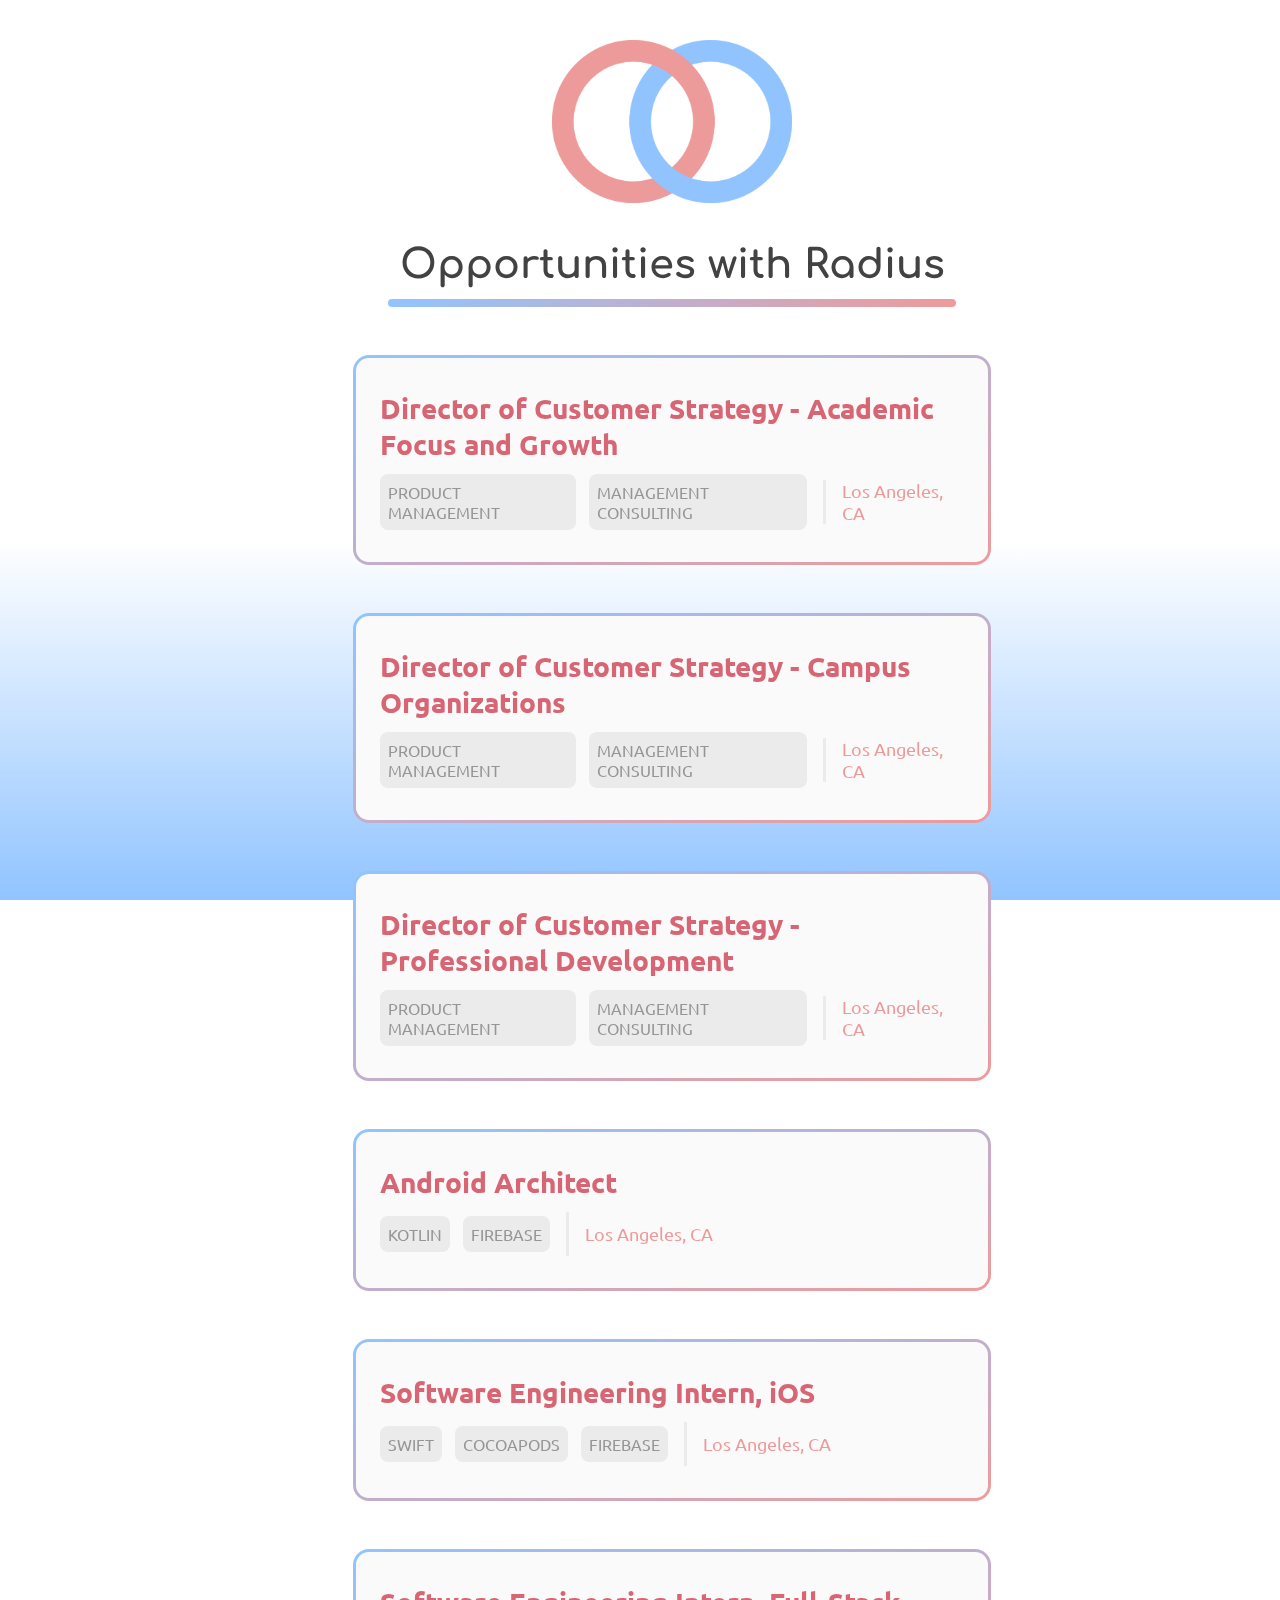
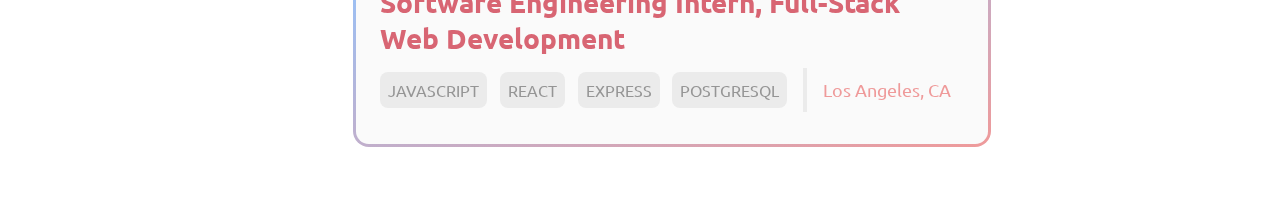
<file: index.html>
<!DOCTYPE html>
<html>
    <head>
        <title>Radius</title>
        <link rel="stylesheet" type="text/css" href="css/index.css">
        <link href="https://fonts.googleapis.com/css?family=Comfortaa:700&display=swap" rel="stylesheet">
        <link href="https://fonts.googleapis.com/css?family=Ubuntu:400,700&display=swap" rel="stylesheet">
    </head>
    <body>
        <div id="title">
            <img src="assets/logo.png" id="title-image">
            <h1>Opportunities with Radius</h1>
            <div id="underline"></div>
        </div>
        <div id="job-wrapper">
            <div class="card-wrapper">
                <div class="card">
                    <a href="jobs/customer-strategy-academic-growth.html">Director of Customer Strategy - Academic Focus and Growth</a>
                    <div class="description-wrapper">
                        <div class="tag">PRODUCT MANAGEMENT</div>
                        <div class="tag">MANAGEMENT CONSULTING</div>
                        <div class="separator"></div>
                        <p class="description">Los Angeles, CA</p>
                    </div>
                </div>
            </div>
            <div class="card-wrapper">
                <div class="card">
                    <a href="jobs/customer-strategy-campus-orgs.html">Director of Customer Strategy - Campus Organizations</a>
                    <div class="description-wrapper">
                        <div class="tag">PRODUCT MANAGEMENT</div>
                        <div class="tag">MANAGEMENT CONSULTING</div>
                        <div class="separator"></div>
                        <p class="description">Los Angeles, CA</p>
                    </div>
                </div>
            </div>
            <div class="card-wrapper">
                <div class="card">
                    <a href="jobs/customer-strategy-professional-development.html">Director of Customer Strategy - Professional Development</a>
                    <div class="description-wrapper">
                        <div class="tag">PRODUCT MANAGEMENT</div>
                        <div class="tag">MANAGEMENT CONSULTING</div>
                        <div class="separator"></div>
                        <p class="description">Los Angeles, CA</p>
                    </div>
                </div>
            </div>
            <div class="card-wrapper">
                <div class="card">
                    <a href="jobs/android-architect.html">Android Architect</a>
                    <div class="description-wrapper">
                        <div class="tag">KOTLIN</div>
                        <div class="tag">FIREBASE</div>
                        <div class="separator"></div>
                        <p class="description">Los Angeles, CA</p>
                    </div>
                </div>
            </div>
            <div class="card-wrapper">
                <div class="card">
                    <a href="jobs/swe-ios.html">Software Engineering Intern, iOS</a>
                    <div class="description-wrapper">
                        <div class="tag">SWIFT</div>
                        <div class="tag">COCOAPODS</div>
                        <div class="tag">FIREBASE</div>
                        <div class="separator"></div>
                        <p class="description">Los Angeles, CA</p>
                    </div>
                </div>
            </div>
            <div class="card-wrapper">
                <div class="card">
                    <a href="jobs/swe-web-dev.html">Software Engineering Intern, Full-Stack Web Development</a>
                    <div class="description-wrapper">
                        <div class="tag">JAVASCRIPT</div>
                        <div class="tag">REACT</div>
                        <div class="tag">EXPRESS</div>
                        <div class="tag">POSTGRESQL</div>
                        <div class="separator"></div>
                        <p class="description">Los Angeles, CA</p>
                    </div>
                </div>
            </div>
        </div>
    </body>
</html>
</file>
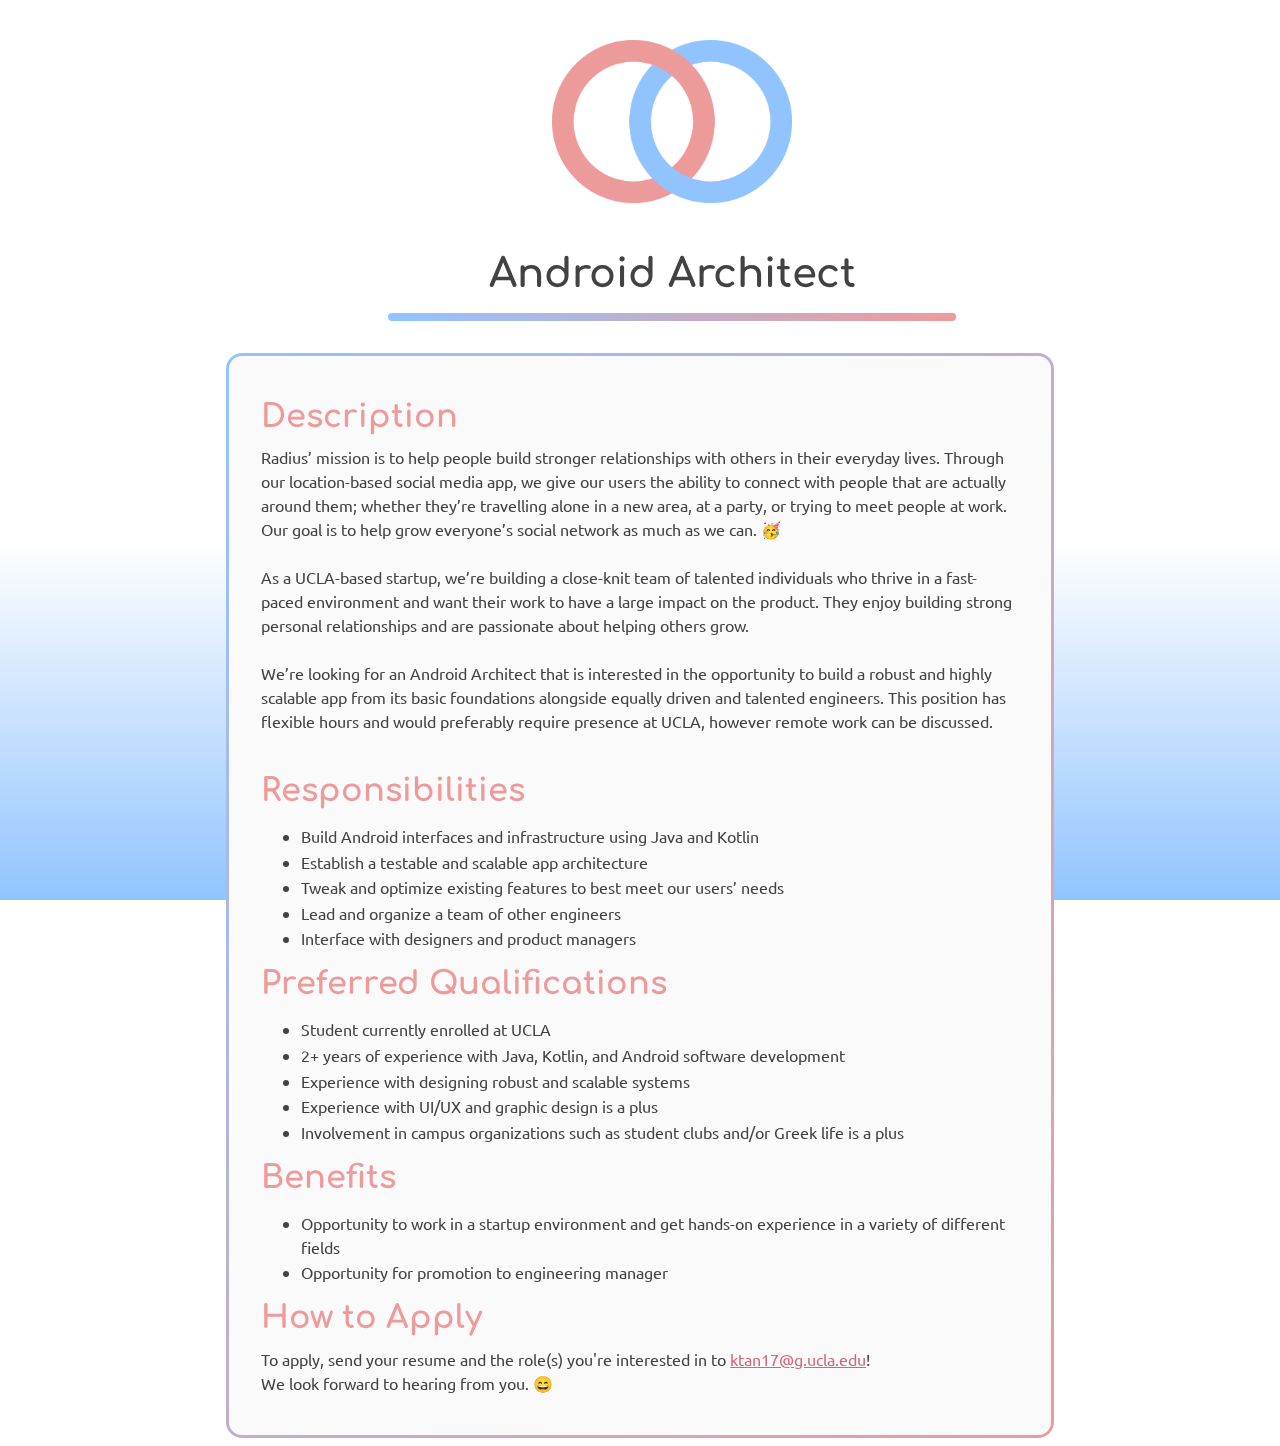
<file: jobs/android-architect.html>
<!DOCTYPE html>
<html>
    <head>
        <title>Radius</title>
        <link rel="stylesheet" type="text/css" href="../css/job.css">
        <link href="https://fonts.googleapis.com/css?family=Comfortaa:700&display=swap" rel="stylesheet">
        <link href="https://fonts.googleapis.com/css?family=Ubuntu:400,700&display=swap" rel="stylesheet">
    </head>
    <body>
        <div id="title">
            <a href="../index.html"><img src="../assets/logo.png" id="title-image"></a>
            <h1>Android Architect</h1>
            <div id="underline"></div>
        </div>
        <div id="job-wrapper">
            <div id="job-border">
                <div id="job-body">
                    <h2>Description</h2>
                    <p>
                        Radius’ mission is to help people build stronger relationships with others in their everyday lives. Through our location-based social media app, we give our users the ability to connect with people that are actually around them; whether they’re travelling alone in a new area, at a party, or trying to meet people at work. Our goal is to help grow everyone’s social network as much as we can. 🥳
                        <br><br>
                        As a UCLA-based startup, we’re building a close-knit team of talented individuals who thrive in a fast-paced environment and want their work to have a large impact on the product. They enjoy building strong personal relationships and are passionate about helping others grow.
                        <br><br>
                        We’re looking for an Android Architect that is interested in the opportunity to build a robust and highly scalable app from its basic foundations alongside equally driven and talented engineers. This position has flexible hours and would preferably require presence at UCLA, however remote work can be discussed.
                    </p>
                    <h2>Responsibilities</h2>
                    <ul>
                        <li>Build Android interfaces and infrastructure using Java and Kotlin</li>
                        <li>Establish a testable and scalable app architecture</li>
                        <li>Tweak and optimize existing features to best meet our users’ needs</li>
                        <li>Lead and organize a team of other engineers</li>
                        <li>Interface with designers and product managers</li>
                    </ul>
                    <h2>Preferred Qualifications</h2>
                    <ul>
                        <li>Student currently enrolled at UCLA</li>
                        <li>2+ years of experience with Java, Kotlin, and Android software development</li>
                        <li>Experience with designing robust and scalable systems</li>
                        <li>Experience with UI/UX and graphic design is a plus</li>
                        <li>Involvement in campus organizations such as student clubs and/or Greek life is a plus</li>
                    </ul>
                    <h2>Benefits</h2>
                    <ul>
                        <li>Opportunity to work in a startup environment and get hands-on experience in a variety of different fields</li>
                        <li>Opportunity for promotion to engineering manager</li>
                    </ul>
                    <h2>How to Apply</h2>
                    <p>To apply, send your resume and the role(s) you're interested in to <a href="mailto:ktan17@g.ucla.edu">ktan17@g.ucla.edu</a>! <br>We look forward to hearing from you. 😄</p>
                </div>
            </div>
        </div>
    </body>
</html>
</file>
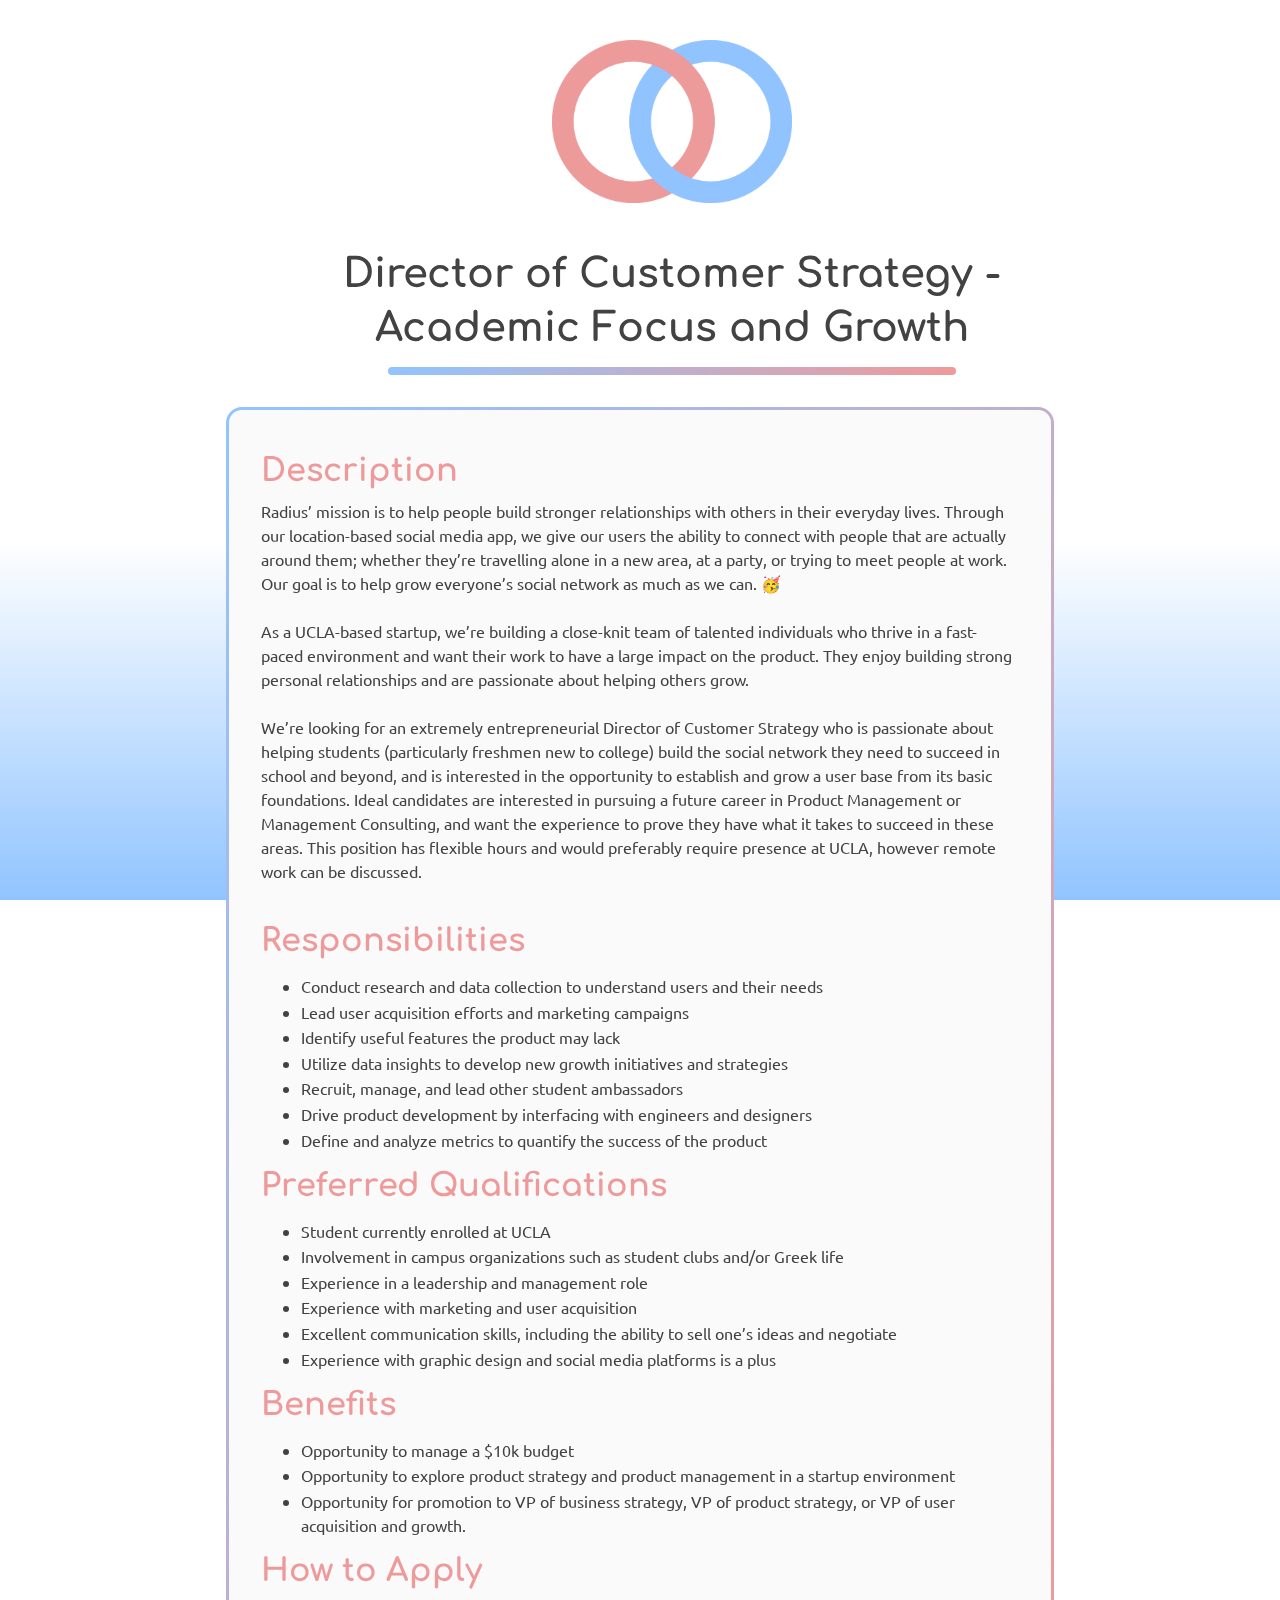
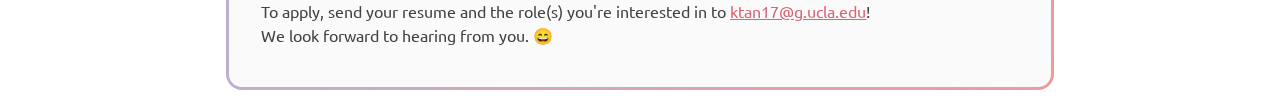
<file: jobs/customer-strategy-academic-growth.html>
<!DOCTYPE html>
<html>
    <head>
        <title>Radius</title>
        <link rel="stylesheet" type="text/css" href="../css/job.css">
        <link href="https://fonts.googleapis.com/css?family=Comfortaa:700&display=swap" rel="stylesheet">
        <link href="https://fonts.googleapis.com/css?family=Ubuntu:400,700&display=swap" rel="stylesheet">
    </head>
    <body>
        <div id="title">
            <a href="../index.html"><img src="../assets/logo.png" id="title-image"></a>
            <h1>Director of Customer Strategy - <br>Academic Focus and Growth</h1>
            <div id="underline"></div>
        </div>
        <div id="job-wrapper">
            <div id="job-border">
                <div id="job-body">
                    <h2>Description</h2>
                    <p>
                        Radius’ mission is to help people build stronger relationships with others in their everyday lives. Through our location-based social media app, we give our users the ability to connect with people that are actually around them; whether they’re travelling alone in a new area, at a party, or trying to meet people at work. Our goal is to help grow everyone’s social network as much as we can. 🥳
                        <br><br>
                        As a UCLA-based startup, we’re building a close-knit team of talented individuals who thrive in a fast-paced environment and want their work to have a large impact on the product. They enjoy building strong personal relationships and are passionate about helping others grow.
                        <br><br>
                        We’re looking for an extremely entrepreneurial Director of Customer Strategy who is passionate about helping students (particularly freshmen new to college) build the social network they need to succeed in school and beyond, and is interested in the opportunity to establish and grow a user base from its basic foundations. Ideal candidates are interested in pursuing a future career in Product Management or Management Consulting, and want the experience to prove they have what it takes to succeed in these areas. This position has flexible hours and would preferably require presence at UCLA, however remote work can be discussed.
                    </p>
                    <h2>Responsibilities</h2>
                    <ul>
                        <li>Conduct research and data collection to understand users and their needs</li>
                        <li>Lead user acquisition efforts and marketing campaigns</li>
                        <li>Identify useful features the product may lack</li>
                        <li>Utilize data insights to develop new growth initiatives and strategies</li>
                        <li>Recruit, manage, and lead other student ambassadors</li>
                        <li>Drive product development by interfacing with engineers and designers</li>
                        <li>Define and analyze metrics to quantify the success of the product</li>
                    </ul>
                    <h2>Preferred Qualifications</h2>
                    <ul>
                        <li>Student currently enrolled at UCLA</li>
                        <li>Involvement in campus organizations such as student clubs and/or Greek life</li>
                        <li>Experience in a leadership and management role</li>
                        <li>Experience with marketing and user acquisition</li>
                        <li>Excellent communication skills, including the ability to sell one’s ideas and negotiate</li>
                        <li>Experience with graphic design and social media platforms is a plus</li>
                    </ul>
                    <h2>Benefits</h2>
                    <ul>
                        <li>Opportunity to manage a $10k budget</li>
                        <li>Opportunity to explore product strategy and product management in a startup environment</li>
                        <li>Opportunity for promotion to VP of business strategy, VP of product strategy, or VP of user acquisition and growth.</li>
                    </ul>
                    <h2>How to Apply</h2>
                    <p>To apply, send your resume and the role(s) you're interested in to <a href="mailto:ktan17@g.ucla.edu">ktan17@g.ucla.edu</a>! <br>We look forward to hearing from you. 😄</p>
                </div>
            </div>
        </div>
    </body>
</html>
</file>
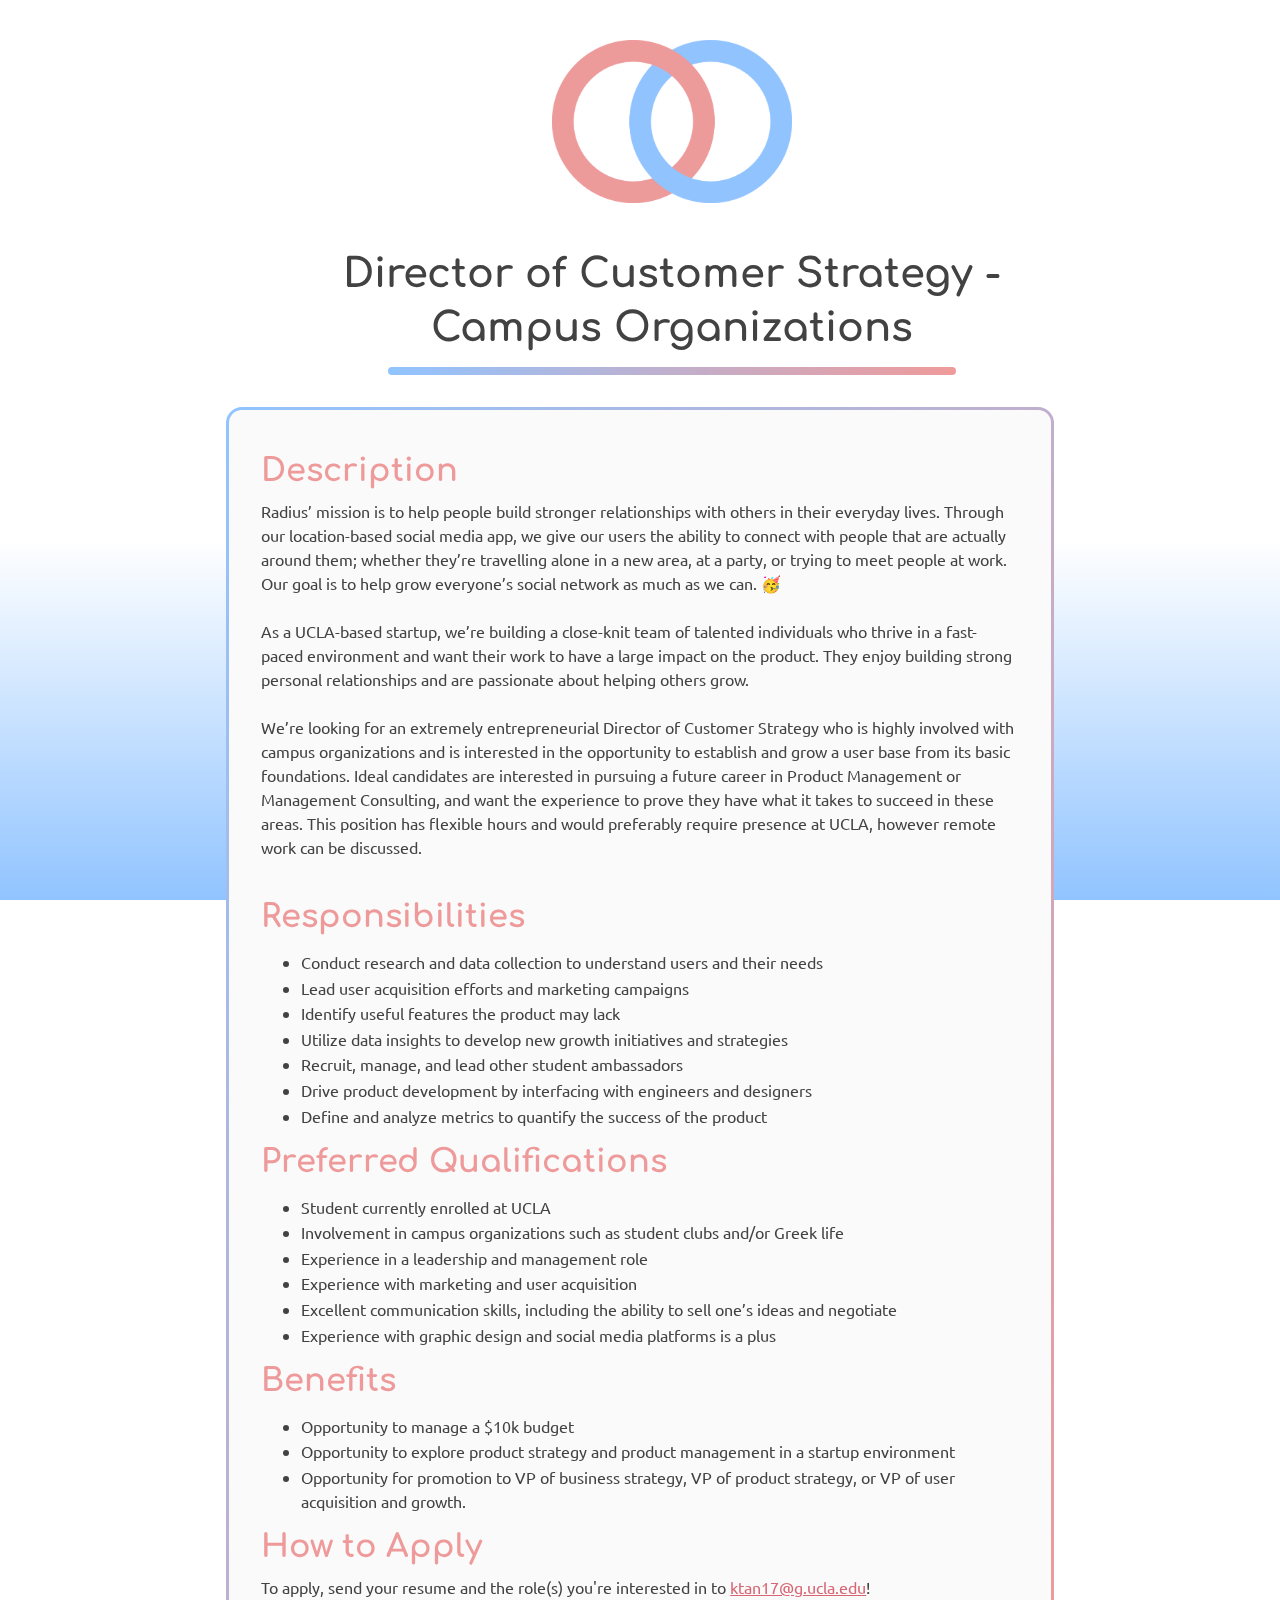
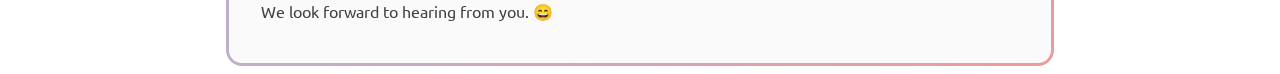
<file: jobs/customer-strategy-campus-orgs.html>
<!DOCTYPE html>
<html>
    <head>
        <title>Radius</title>
        <link rel="stylesheet" type="text/css" href="../css/job.css">
        <link href="https://fonts.googleapis.com/css?family=Comfortaa:700&display=swap" rel="stylesheet">
        <link href="https://fonts.googleapis.com/css?family=Ubuntu:400,700&display=swap" rel="stylesheet">
    </head>
    <body>
        <div id="title">
            <a href="../index.html"><img src="../assets/logo.png" id="title-image"></a>
            <h1>Director of Customer Strategy - <br>Campus Organizations</h1>
            <div id="underline"></div>
        </div>
        <div id="job-wrapper">
            <div id="job-border">
                <div id="job-body">
                    <h2>Description</h2>
                    <p>
                        Radius’ mission is to help people build stronger relationships with others in their everyday lives. Through our location-based social media app, we give our users the ability to connect with people that are actually around them; whether they’re travelling alone in a new area, at a party, or trying to meet people at work. Our goal is to help grow everyone’s social network as much as we can. 🥳
                        <br><br>
                        As a UCLA-based startup, we’re building a close-knit team of talented individuals who thrive in a fast-paced environment and want their work to have a large impact on the product. They enjoy building strong personal relationships and are passionate about helping others grow.
                        <br><br>
                        We’re looking for an extremely entrepreneurial Director of Customer Strategy who is highly involved with campus organizations and is interested in the opportunity to establish and grow a user base from its basic foundations. Ideal candidates are interested in pursuing a future career in Product Management or Management Consulting, and want the experience to prove they have what it takes to succeed in these areas. This position has flexible hours and would preferably require presence at UCLA, however remote work can be discussed.
                    </p>
                    <h2>Responsibilities</h2>
                    <ul>
                        <li>Conduct research and data collection to understand users and their needs</li>
                        <li>Lead user acquisition efforts and marketing campaigns</li>
                        <li>Identify useful features the product may lack</li>
                        <li>Utilize data insights to develop new growth initiatives and strategies</li>
                        <li>Recruit, manage, and lead other student ambassadors</li>
                        <li>Drive product development by interfacing with engineers and designers</li>
                        <li>Define and analyze metrics to quantify the success of the product</li>
                    </ul>
                    <h2>Preferred Qualifications</h2>
                    <ul>
                        <li>Student currently enrolled at UCLA</li>
                        <li>Involvement in campus organizations such as student clubs and/or Greek life</li>
                        <li>Experience in a leadership and management role</li>
                        <li>Experience with marketing and user acquisition</li>
                        <li>Excellent communication skills, including the ability to sell one’s ideas and negotiate</li>
                        <li>Experience with graphic design and social media platforms is a plus</li>
                    </ul>
                    <h2>Benefits</h2>
                    <ul>
                        <li>Opportunity to manage a $10k budget</li>
                        <li>Opportunity to explore product strategy and product management in a startup environment</li>
                        <li>Opportunity for promotion to VP of business strategy, VP of product strategy, or VP of user acquisition and growth.</li>
                    </ul>
                    <h2>How to Apply</h2>
                    <p>To apply, send your resume and the role(s) you're interested in to <a href="mailto:ktan17@g.ucla.edu">ktan17@g.ucla.edu</a>! <br>We look forward to hearing from you. 😄</p>
                </div>
            </div>
        </div>
    </body>
</html>
</file>
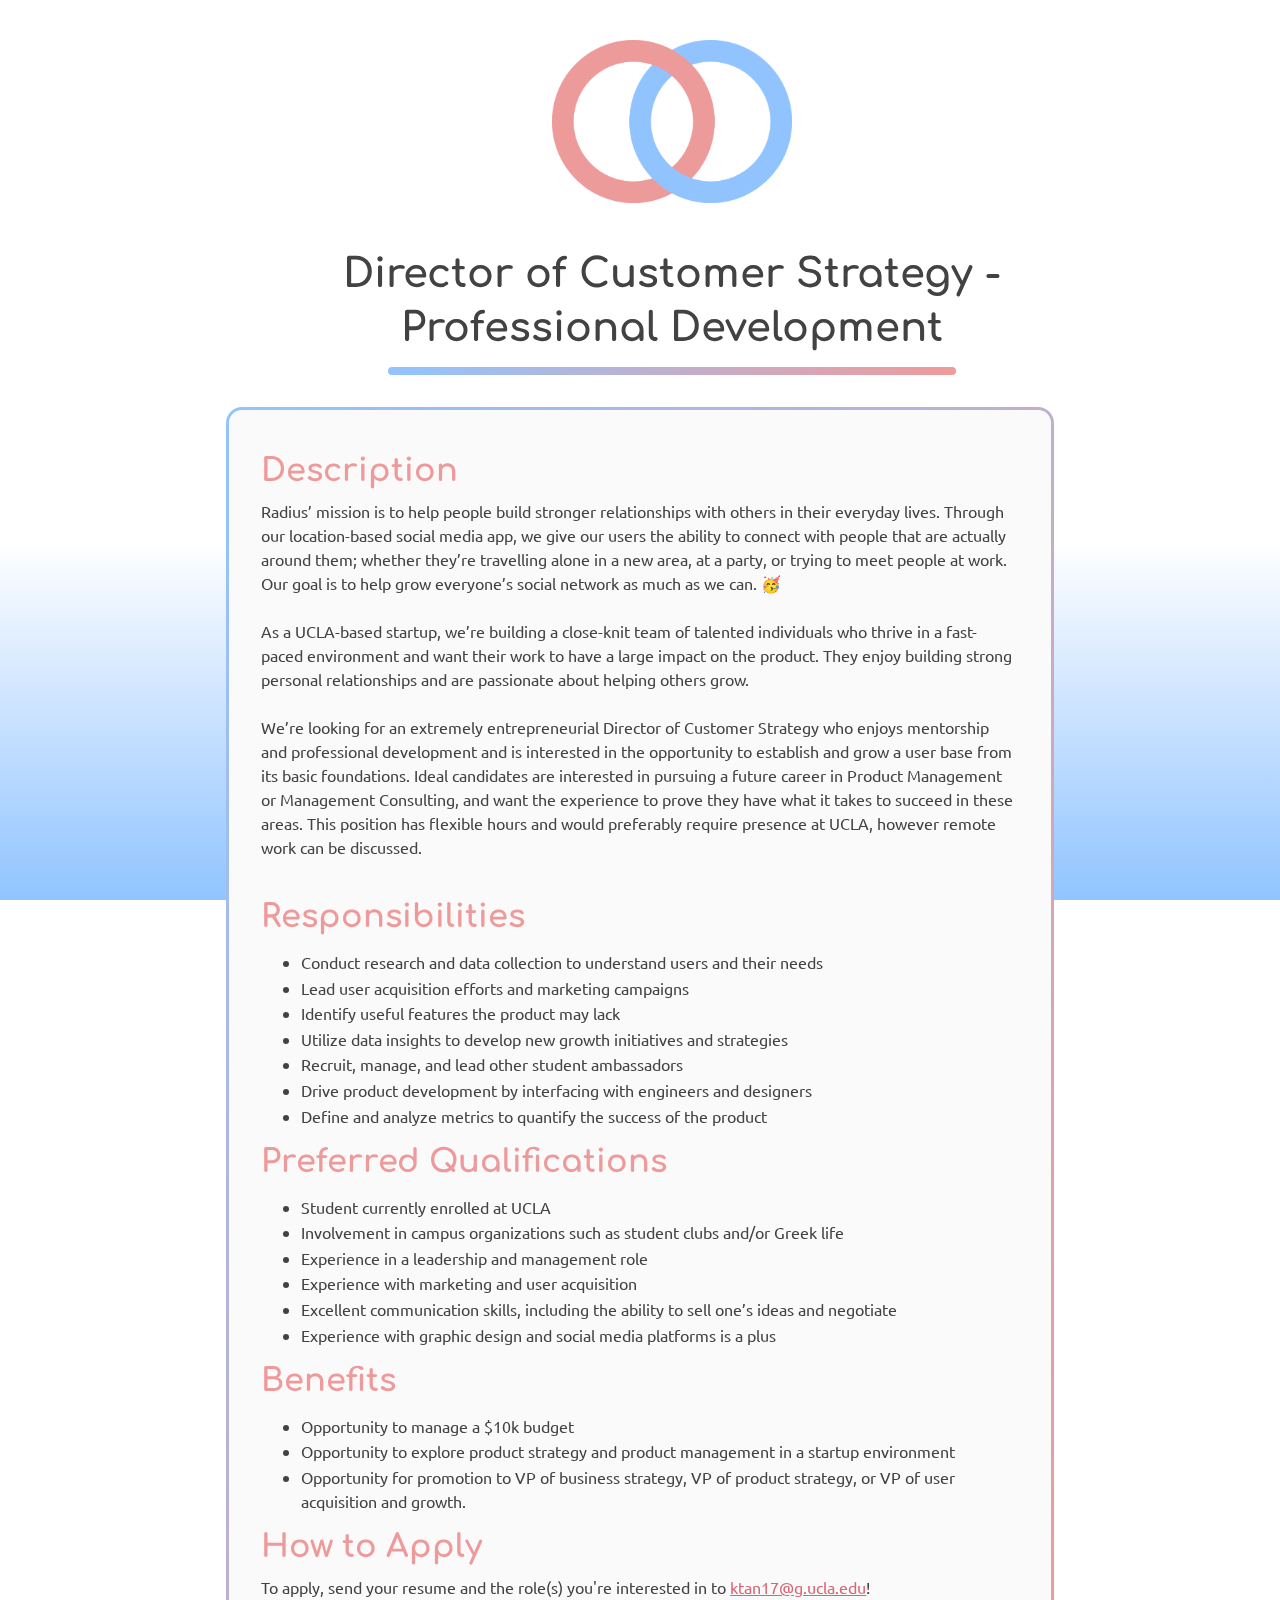
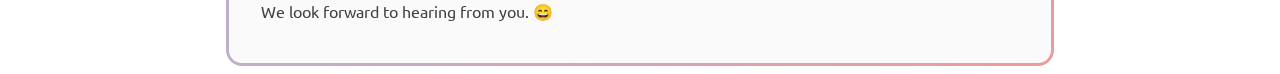
<file: jobs/customer-strategy-professional-development.html>
<!DOCTYPE html>
<html>
    <head>
        <title>Radius</title>
        <link rel="stylesheet" type="text/css" href="../css/job.css">
        <link href="https://fonts.googleapis.com/css?family=Comfortaa:700&display=swap" rel="stylesheet">
        <link href="https://fonts.googleapis.com/css?family=Ubuntu:400,700&display=swap" rel="stylesheet">
    </head>
    <body>
        <div id="title">
            <a href="../index.html"><img src="../assets/logo.png" id="title-image"></a>
            <h1>Director of Customer Strategy - <br>Professional Development</h1>
            <div id="underline"></div>
        </div>
        <div id="job-wrapper">
            <div id="job-border">
                <div id="job-body">
                    <h2>Description</h2>
                    <p>
                        Radius’ mission is to help people build stronger relationships with others in their everyday lives. Through our location-based social media app, we give our users the ability to connect with people that are actually around them; whether they’re travelling alone in a new area, at a party, or trying to meet people at work. Our goal is to help grow everyone’s social network as much as we can. 🥳
                        <br><br>
                        As a UCLA-based startup, we’re building a close-knit team of talented individuals who thrive in a fast-paced environment and want their work to have a large impact on the product. They enjoy building strong personal relationships and are passionate about helping others grow.
                        <br><br>
                        We’re looking for an extremely entrepreneurial Director of Customer Strategy who enjoys mentorship and professional development and is interested in the opportunity to establish and grow a user base from its basic foundations. Ideal candidates are interested in pursuing a future career in Product Management or Management Consulting, and want the experience to prove they have what it takes to succeed in these areas. This position has flexible hours and would preferably require presence at UCLA, however remote work can be discussed.
                    </p>
                    <h2>Responsibilities</h2>
                    <ul>
                        <li>Conduct research and data collection to understand users and their needs</li>
                        <li>Lead user acquisition efforts and marketing campaigns</li>
                        <li>Identify useful features the product may lack</li>
                        <li>Utilize data insights to develop new growth initiatives and strategies</li>
                        <li>Recruit, manage, and lead other student ambassadors</li>
                        <li>Drive product development by interfacing with engineers and designers</li>
                        <li>Define and analyze metrics to quantify the success of the product</li>
                    </ul>
                    <h2>Preferred Qualifications</h2>
                    <ul>
                        <li>Student currently enrolled at UCLA</li>
                        <li>Involvement in campus organizations such as student clubs and/or Greek life</li>
                        <li>Experience in a leadership and management role</li>
                        <li>Experience with marketing and user acquisition</li>
                        <li>Excellent communication skills, including the ability to sell one’s ideas and negotiate</li>
                        <li>Experience with graphic design and social media platforms is a plus</li>
                    </ul>
                    <h2>Benefits</h2>
                    <ul>
                        <li>Opportunity to manage a $10k budget</li>
                        <li>Opportunity to explore product strategy and product management in a startup environment</li>
                        <li>Opportunity for promotion to VP of business strategy, VP of product strategy, or VP of user acquisition and growth.</li>
                    </ul>
                    <h2>How to Apply</h2>
                    <p>To apply, send your resume and the role(s) you're interested in to <a href="mailto:ktan17@g.ucla.edu">ktan17@g.ucla.edu</a>! <br>We look forward to hearing from you. 😄</p>
                </div>
            </div>
        </div>
    </body>
</html>
</file>
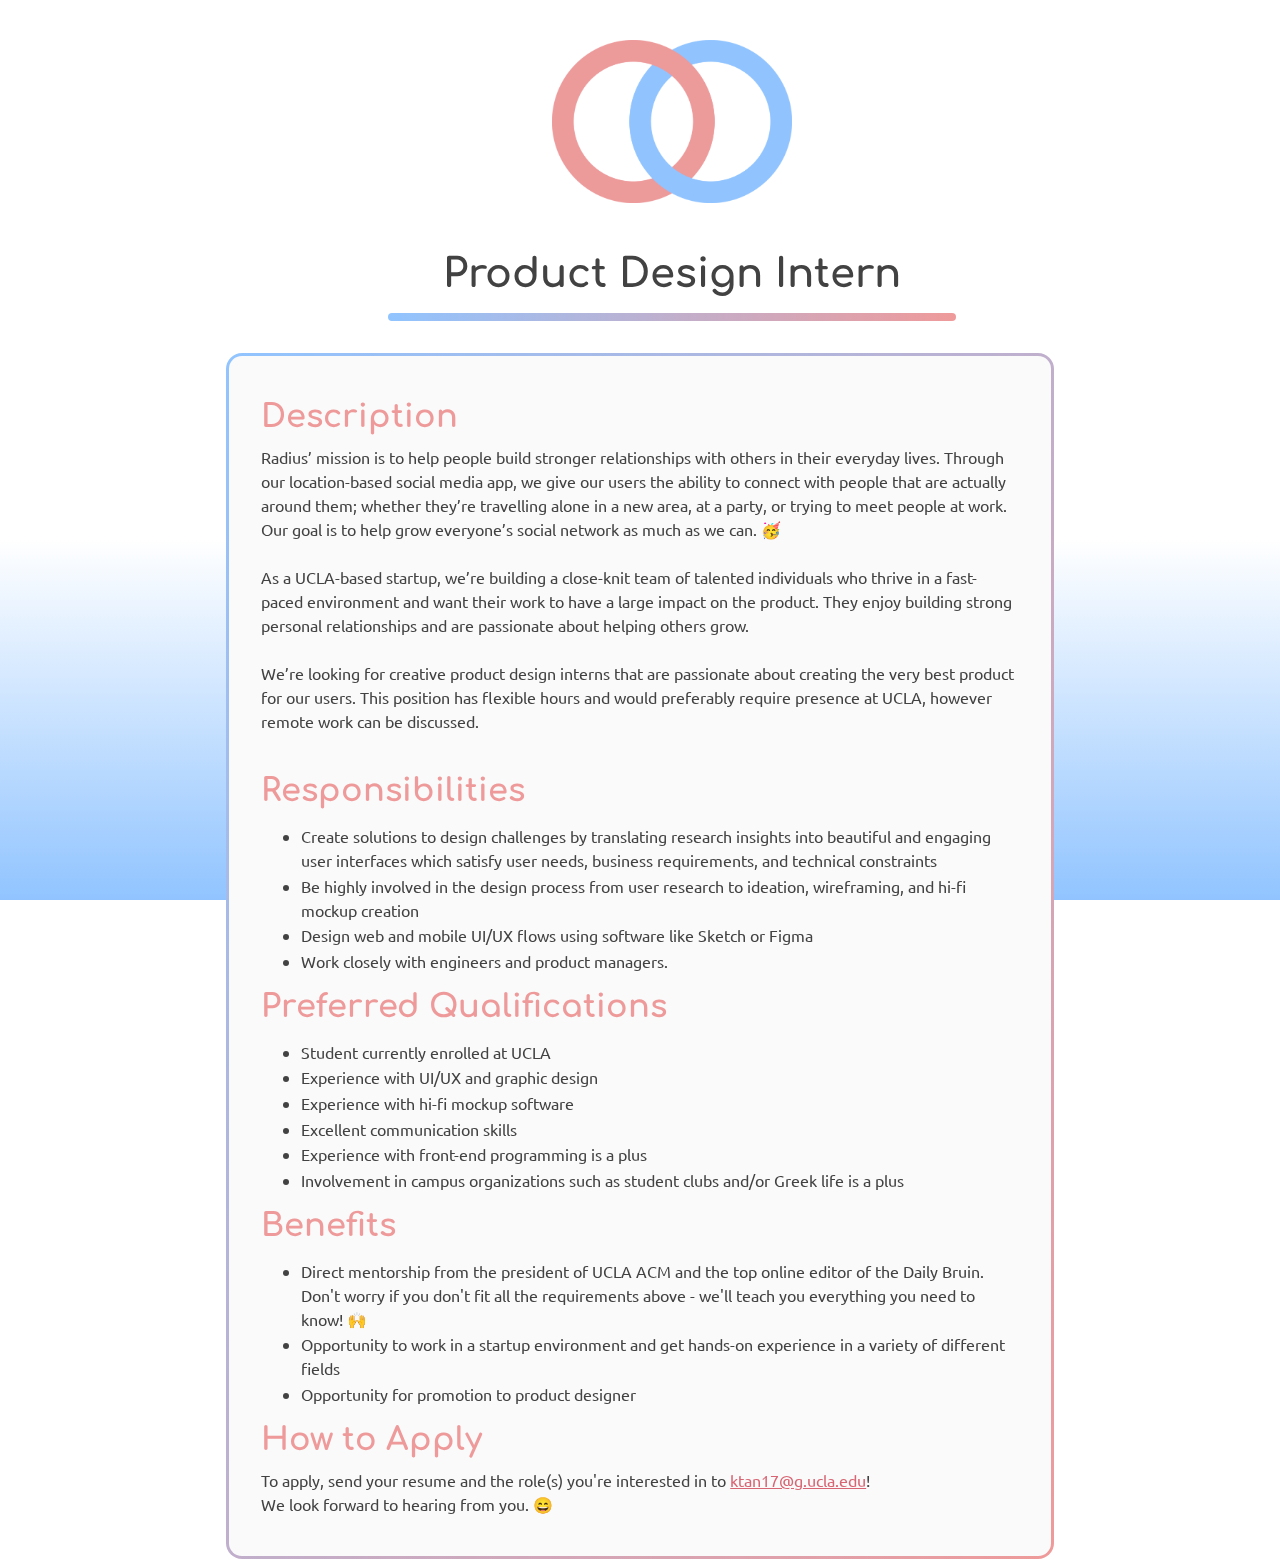
<file: jobs/product-designer.html>
<!DOCTYPE html>
<html>
    <head>
        <title>Radius</title>
        <link rel="stylesheet" type="text/css" href="../css/job.css">
        <link href="https://fonts.googleapis.com/css?family=Comfortaa:700&display=swap" rel="stylesheet">
        <link href="https://fonts.googleapis.com/css?family=Ubuntu:400,700&display=swap" rel="stylesheet">
    </head>
    <body>
        <div id="title">
            <a href="../index.html"><img src="../assets/logo.png" id="title-image"></a>
            <h1>Product Design Intern</h1>
            <div id="underline"></div>
        </div>
        <div id="job-wrapper">
            <div id="job-border">
                <div id="job-body">
                    <h2>Description</h2>
                    <p>
                        Radius’ mission is to help people build stronger relationships with others in their everyday lives. Through our location-based social media app, we give our users the ability to connect with people that are actually around them; whether they’re travelling alone in a new area, at a party, or trying to meet people at work. Our goal is to help grow everyone’s social network as much as we can. 🥳
                        <br><br>
                        As a UCLA-based startup, we’re building a close-knit team of talented individuals who thrive in a fast-paced environment and want their work to have a large impact on the product. They enjoy building strong personal relationships and are passionate about helping others grow.
                        <br><br>
                        We’re looking for creative product design interns that are passionate about creating the very best product for our users. This position has flexible hours and would preferably require presence at UCLA, however remote work can be discussed.
                    </p>
                    <h2>Responsibilities</h2>
                    <ul>
                        <li>Create solutions to design challenges by translating research insights into beautiful and engaging user interfaces which satisfy user needs, business requirements, and technical constraints</li>
                        <li>Be highly involved in the design process from user research to ideation, wireframing, and hi-fi mockup creation</li>
                        <li>Design web and mobile UI/UX flows using software like Sketch or Figma</li>
                        <li>Work closely with engineers and product managers.</li>
                    </ul>
                    <h2>Preferred Qualifications</h2>
                    <ul>
                        <li>Student currently enrolled at UCLA</li>
                        <li>Experience with UI/UX and graphic design</li>
                        <li>Experience with hi-fi mockup software</li>
                        <li>Excellent communication skills</li>
                        <li>Experience with front-end programming is a plus</li>
                        <li>Involvement in campus organizations such as student clubs and/or Greek life is a plus</li>
                    </ul>
                    <h2>Benefits</h2>
                    <ul>
                        <li>Direct mentorship from the president of UCLA ACM and the top online editor of the Daily Bruin. Don't worry if you don't fit all the requirements above - we'll teach you everything you need to know! 🙌</li>
                        <li>Opportunity to work in a startup environment and get hands-on experience in a variety of different fields</li>
                        <li>Opportunity for promotion to product designer</li>
                    </ul>
                    <h2>How to Apply</h2>
                    <p>To apply, send your resume and the role(s) you're interested in to <a href="mailto:ktan17@g.ucla.edu">ktan17@g.ucla.edu</a>! <br>We look forward to hearing from you. 😄</p>
                </div>
            </div>
        </div>
    </body>
</html>
</file>
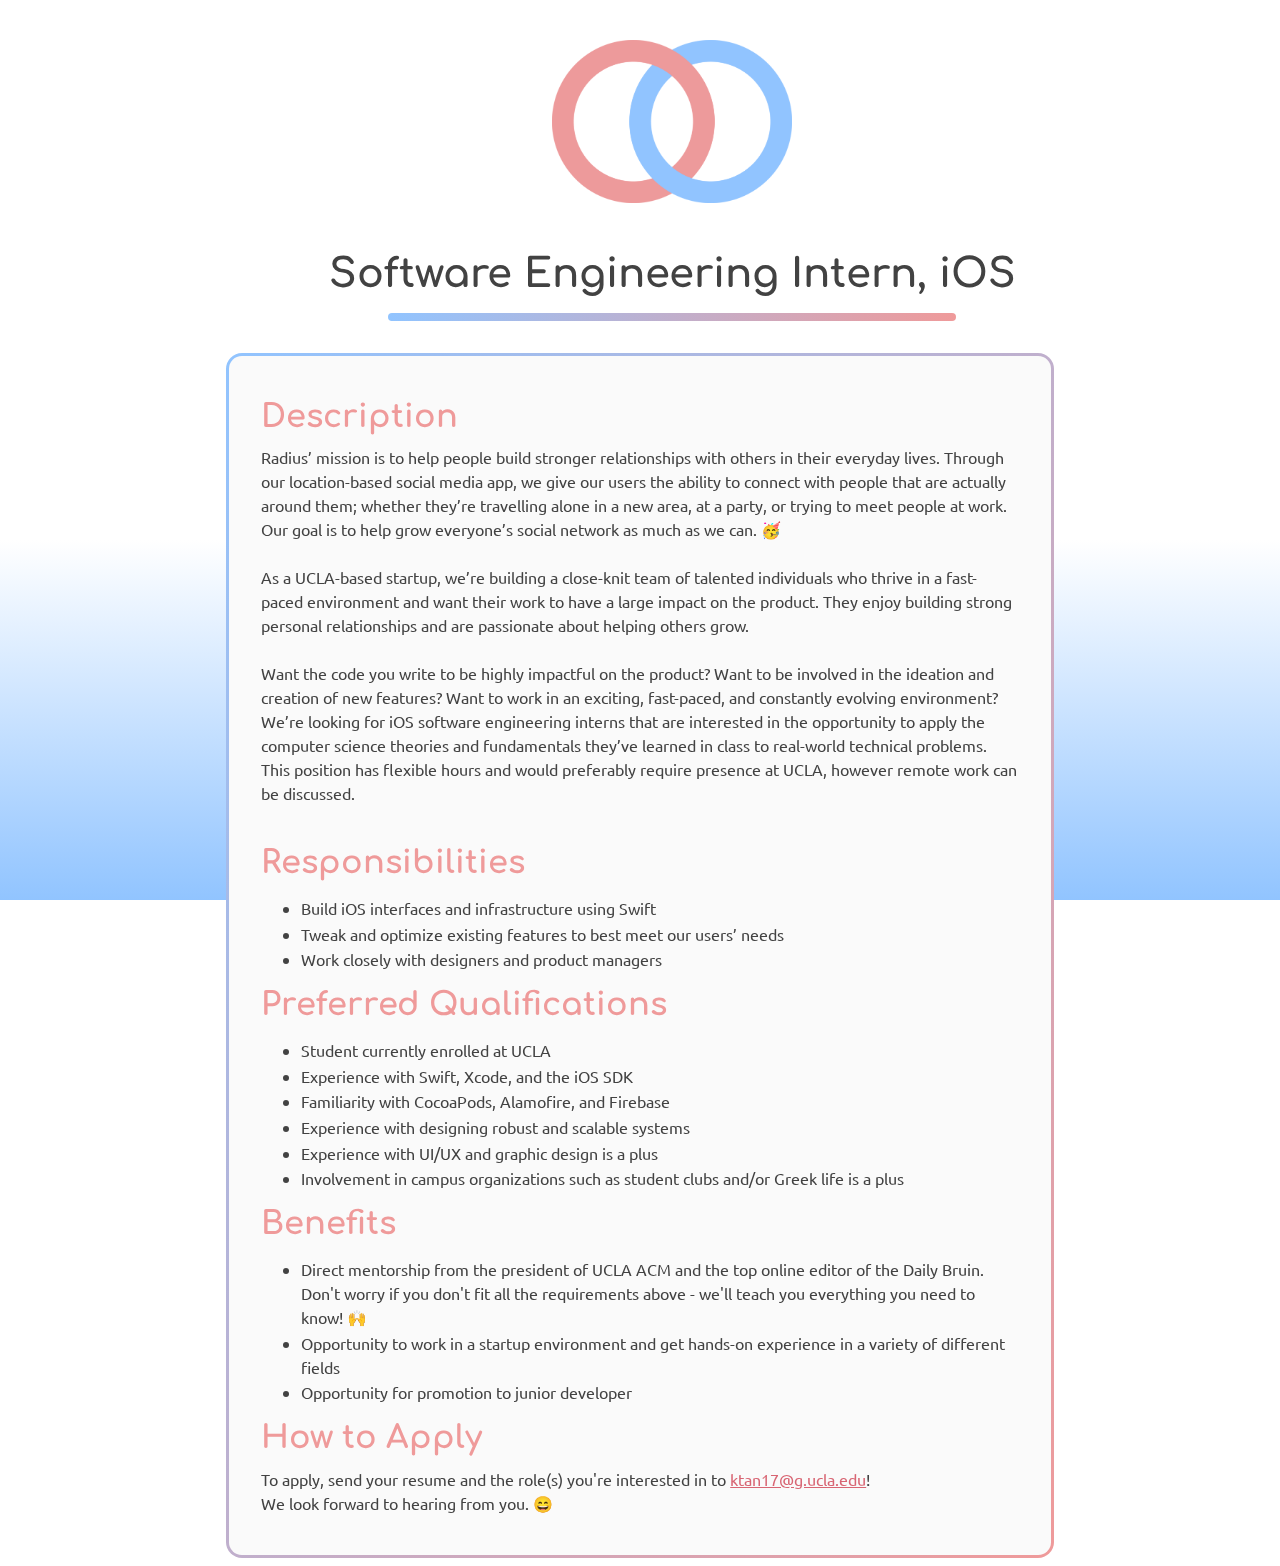
<file: jobs/swe-ios.html>
<!DOCTYPE html>
<html>
    <head>
        <title>Radius</title>
        <link rel="stylesheet" type="text/css" href="../css/job.css">
        <link href="https://fonts.googleapis.com/css?family=Comfortaa:700&display=swap" rel="stylesheet">
        <link href="https://fonts.googleapis.com/css?family=Ubuntu:400,700&display=swap" rel="stylesheet">
    </head>
    <body>
        <div id="title">
            <a href="../index.html"><img src="../assets/logo.png" id="title-image"></a>
            <h1>Software Engineering Intern, iOS</h1>
            <div id="underline"></div>
        </div>
        <div id="job-wrapper">
            <div id="job-border">
                <div id="job-body">
                    <h2>Description</h2>
                    <p>
                        Radius’ mission is to help people build stronger relationships with others in their everyday lives. Through our location-based social media app, we give our users the ability to connect with people that are actually around them; whether they’re travelling alone in a new area, at a party, or trying to meet people at work. Our goal is to help grow everyone’s social network as much as we can. 🥳
                        <br><br>
                        As a UCLA-based startup, we’re building a close-knit team of talented individuals who thrive in a fast-paced environment and want their work to have a large impact on the product. They enjoy building strong personal relationships and are passionate about helping others grow.
                        <br><br>
                        Want the code you write to be highly impactful on the product? Want to be involved in the ideation and creation of new features? Want to work in an exciting, fast-paced, and constantly evolving environment? We’re looking for iOS software engineering interns that are interested in the opportunity to apply the computer science theories and fundamentals they’ve learned in class to real-world technical problems. This position has flexible hours and would preferably require presence at UCLA, however remote work can be discussed.
                    </p>
                    <h2>Responsibilities</h2>
                    <ul>
                        <li>Build iOS interfaces and infrastructure using Swift</li>
                        <li>Tweak and optimize existing features to best meet our users’ needs</li>
                        <li>Work closely with designers and product managers</li>
                    </ul>
                    <h2>Preferred Qualifications</h2>
                    <ul>
                        <li>Student currently enrolled at UCLA</li>
                        <li>Experience with Swift, Xcode, and the iOS SDK</li>
                        <li>Familiarity with CocoaPods, Alamofire, and Firebase</li>
                        <li>Experience with designing robust and scalable systems</li>
                        <li>Experience with UI/UX and graphic design is a plus</li>
                        <li>Involvement in campus organizations such as student clubs and/or Greek life is a plus</li>
                    </ul>
                    <h2>Benefits</h2>
                    <ul>
                        <li>Direct mentorship from the president of UCLA ACM and the top online editor of the Daily Bruin. Don't worry if you don't fit all the requirements above - we'll teach you everything you need to know! 🙌</li>
                        <li>Opportunity to work in a startup environment and get hands-on experience in a variety of different fields</li>
                        <li>Opportunity for promotion to junior developer</li>
                    </ul>
                    <h2>How to Apply</h2>
                    <p>To apply, send your resume and the role(s) you're interested in to <a href="mailto:ktan17@g.ucla.edu">ktan17@g.ucla.edu</a>! <br>We look forward to hearing from you. 😄</p>
                </div>
            </div>
        </div>
    </body>
</html>
</file>
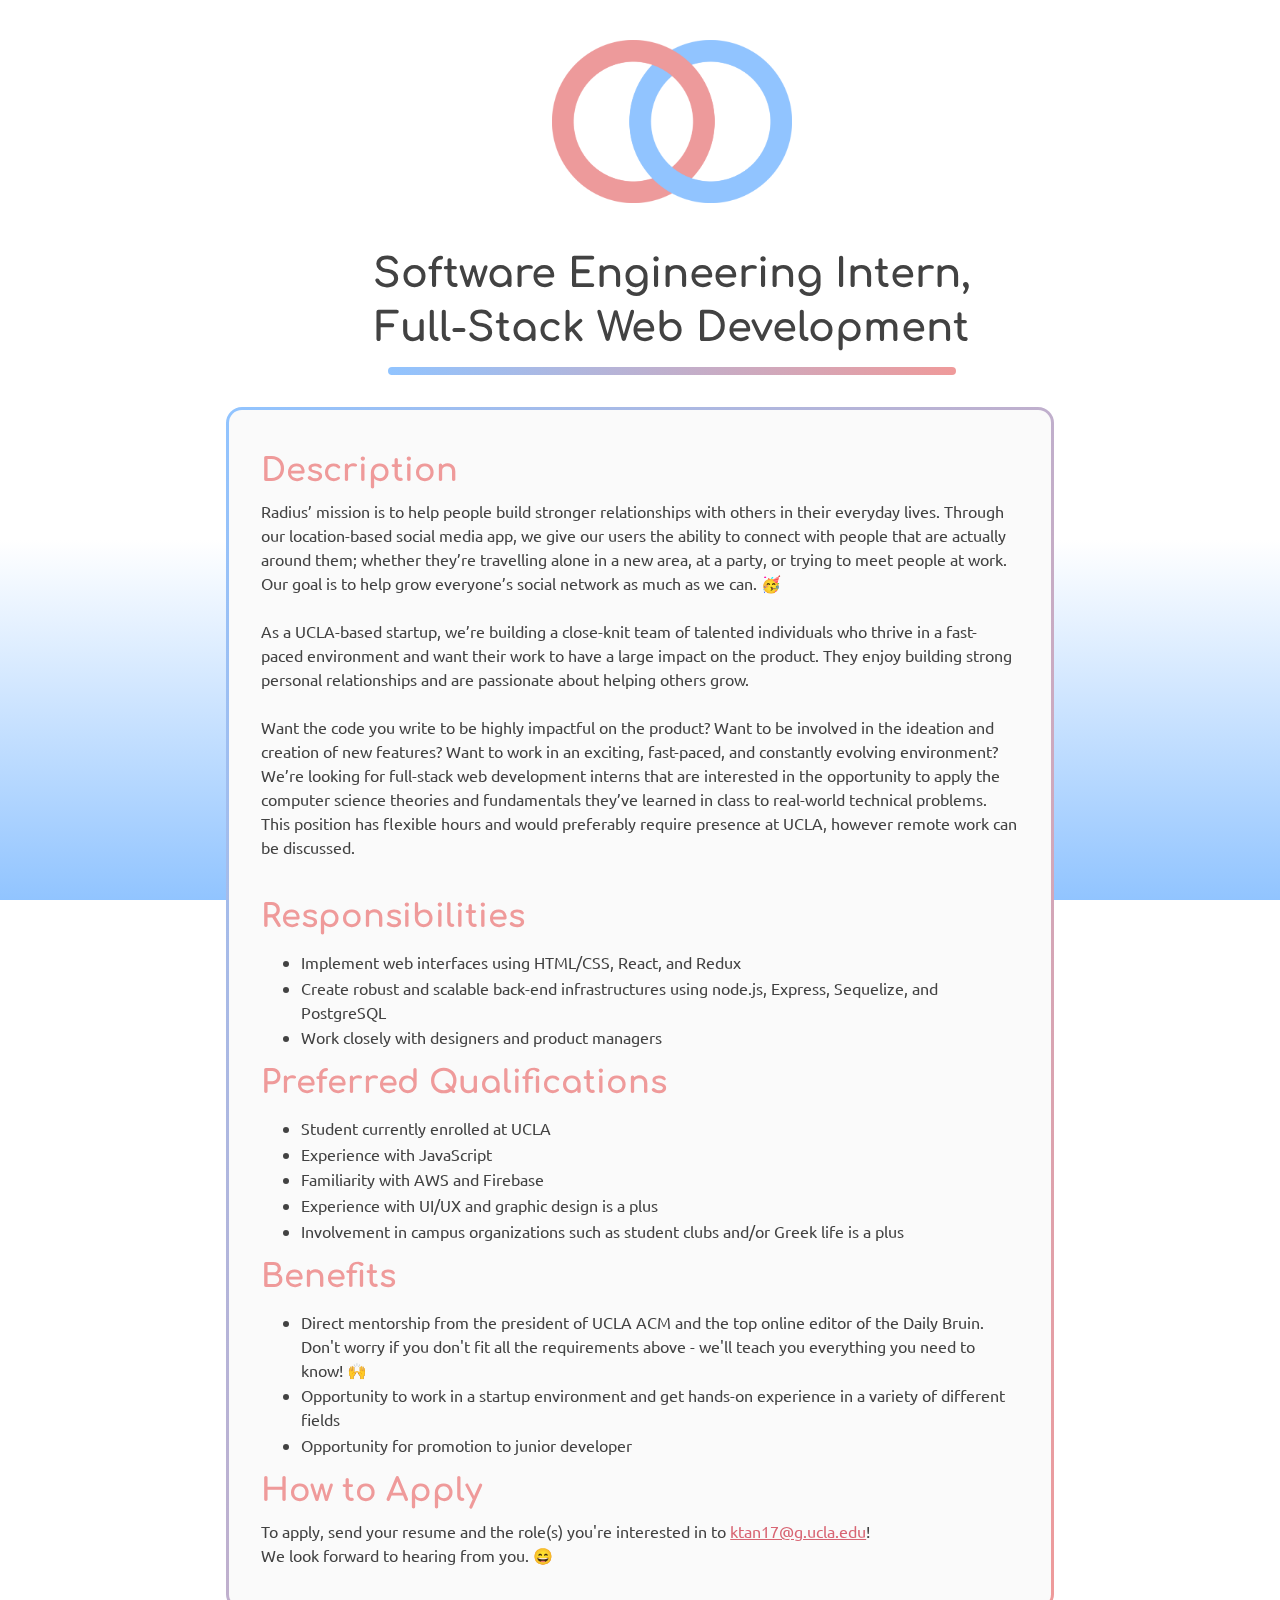
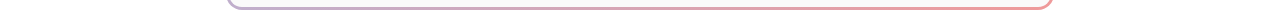
<file: jobs/swe-web-dev.html>
<!DOCTYPE html>
<html>
    <head>
        <title>Radius</title>
        <link rel="stylesheet" type="text/css" href="../css/job.css">
        <link href="https://fonts.googleapis.com/css?family=Comfortaa:700&display=swap" rel="stylesheet">
        <link href="https://fonts.googleapis.com/css?family=Ubuntu:400,700&display=swap" rel="stylesheet">
    </head>
    <body>
        <div id="title">
            <a href="../index.html"><img src="../assets/logo.png" id="title-image"></a>
            <h1>Software Engineering Intern, <br>Full-Stack Web Development</h1>
            <div id="underline"></div>
        </div>
        <div id="job-wrapper">
            <div id="job-border">
                <div id="job-body">
                    <h2>Description</h2>
                    <p>
                        Radius’ mission is to help people build stronger relationships with others in their everyday lives. Through our location-based social media app, we give our users the ability to connect with people that are actually around them; whether they’re travelling alone in a new area, at a party, or trying to meet people at work. Our goal is to help grow everyone’s social network as much as we can. 🥳
                        <br><br>
                        As a UCLA-based startup, we’re building a close-knit team of talented individuals who thrive in a fast-paced environment and want their work to have a large impact on the product. They enjoy building strong personal relationships and are passionate about helping others grow.
                        <br><br>
                        Want the code you write to be highly impactful on the product? Want to be involved in the ideation and creation of new features? Want to work in an exciting, fast-paced, and constantly evolving environment? We’re looking for full-stack web development interns that are interested in the opportunity to apply the computer science theories and fundamentals they’ve learned in class to real-world technical problems. This position has flexible hours and would preferably require presence at UCLA, however remote work can be discussed.
                    </p>
                    <h2>Responsibilities</h2>
                    <ul>
                        <li>Implement web interfaces using HTML/CSS, React, and Redux</li>
                        <li>Create robust and scalable back-end infrastructures using node.js, Express, Sequelize, and PostgreSQL</li>
                        <li>Work closely with designers and product managers</li>
                    </ul>
                    <h2>Preferred Qualifications</h2>
                    <ul>
                        <li>Student currently enrolled at UCLA</li>
                        <li>Experience with JavaScript</li>
                        <li>Familiarity with AWS and Firebase</li>
                        <li>Experience with UI/UX and graphic design is a plus</li>
                        <li>Involvement in campus organizations such as student clubs and/or Greek life is a plus</li>
                    </ul>
                    <h2>Benefits</h2>
                    <ul>
                        <li>Direct mentorship from the president of UCLA ACM and the top online editor of the Daily Bruin. Don't worry if you don't fit all the requirements above - we'll teach you everything you need to know! 🙌</li>
                        <li>Opportunity to work in a startup environment and get hands-on experience in a variety of different fields</li>
                        <li>Opportunity for promotion to junior developer</li>
                    </ul>
                    <h2>How to Apply</h2>
                    <p>To apply, send your resume and the role(s) you're interested in to <a href="mailto:ktan17@g.ucla.edu">ktan17@g.ucla.edu</a>! <br>We look forward to hearing from you. 😄</p>
                </div>
            </div>
        </div>
    </body>
</html>
</file>
<file: css/index.css>
body {
    background-image: linear-gradient(white 60%, #91c4ff 100%);
    background-repeat: no-repeat;
    background-attachment: fixed;
    backface-visibility: hidden;
}

h1 {
    font-family: 'Comfortaa', sans-serif;
    font-size: 2.5em;
    color: #424242;
    margin-top: 1em;
    margin-bottom: 0.3em;
}

a {
    font-family: 'Ubuntu', sans-serif;
    font-weight: bold;
    font-size: 1.75em;
    text-decoration: none;
    color: #d86573;
}

p.description {
    font-family: 'Ubuntu', sans-serif;
    font-size: 1.15em;
    color: #ef9a9a;
    margin: 0em;
}

div#title {
    display: flex;
    flex-direction: column;
    align-items: center;
    width: 100%;
    padding: 2em;
}

div#underline {
    background-image: linear-gradient(to right, #91c4ff, #ef9a9a);
    width: 45%;
    height: 0.5em;
    border-radius: 0.25em;
}

div#job-wrapper {
    display: flex;
    flex-direction: column;
    align-items: center;
    width: 100%;
    padding-left: 2em;
    padding-right: 2em;
    margin-top: 1em;
}

div.card-wrapper {
    background-image: linear-gradient(to bottom right, #91c4ff, #ef9a9a);
    display: flex;
    align-items: center;
    width: 50%;
    border-radius: 1em;
    padding: 3px;
    margin-bottom: 3em;
}

@media only screen and (max-width: 768px) {
    div.card-wrapper {
        width: 67%;
    }
}

div.card {
    background-color: #fafafa;
    padding: 2em 1.5em;
    width: 100%;
    border-radius: 0.8em;
}

div.description-wrapper {
    display: flex;
    align-items: center;
    margin-top: 0.75em;
}

div.separator {
    background-color: #ebebeb;
    width: 0.2em;
    height: 2.75em;
    margin: 0em 1em 0em 0.2em;
}

div.tag {
    background-color: #ebebeb;
    color: #959595;
    font-family: 'Ubuntu', sans-serif;
    padding: 0.5em;
    margin-right: 0.8em;
    border-radius: 0.5em;
}

img#title-image {
    width: 15em;
    height: auto;
}
</file>
<file: css/job.css>
body {
    background-image: linear-gradient(white 60%, #91c4ff 100%);
    background-repeat: no-repeat;
    background-attachment: fixed;
    backface-visibility: hidden;
}

h1 {
    font-family: 'Comfortaa', sans-serif;
    font-size: 2.5em;
    text-align: center;
    line-height: 1.35em;
    color: #424242;
    margin-top: 1em;
    margin-bottom: 0.3em;
}

h2 {
    font-family: 'Comfortaa', 'sans-serif';
    font-size: 2em;
    color: #ef9a9a;
    margin: 0.35em 0em;
}

p {
    font-family: 'Ubuntu', sans-serif;
    font-size: 1em;
    line-height: 1.5em;
    color: #424242;
    margin: 0em 0em 2.5em 0em;
}

a {
    color: #d86573;
}

li {
    font-family: 'Ubuntu', sans-serif;
    font-size: 1em;
    line-height: 1.5em;
    color: #424242;
    margin: 0.1em 0em;
}

div#title {
    display: flex;
    flex-direction: column;
    align-items: center;
    width: 100%;
    padding: 2em;
}

div#underline {
    background-image: linear-gradient(to right, #91c4ff, #ef9a9a);
    width: 45%;
    height: 0.5em;
    border-radius: 0.25em;
}

div#job-wrapper {
    display: flex;
    flex-direction: column;
    align-items: center;
}

div#job-border {
    background-image: linear-gradient(to bottom right, #91c4ff, #ef9a9a);
    display: flex;
    align-items: center;
    border-radius: 1em;
    width: 65%;
    padding: 3px;
}

div#job-body {
    background-color: #fafafa;
    padding: 2em 2em 0em 2em;
    width: 100%;
    border-radius: 0.8em;
}

img#title-image {
    width: 15em;
    height: auto;
}
</file>
